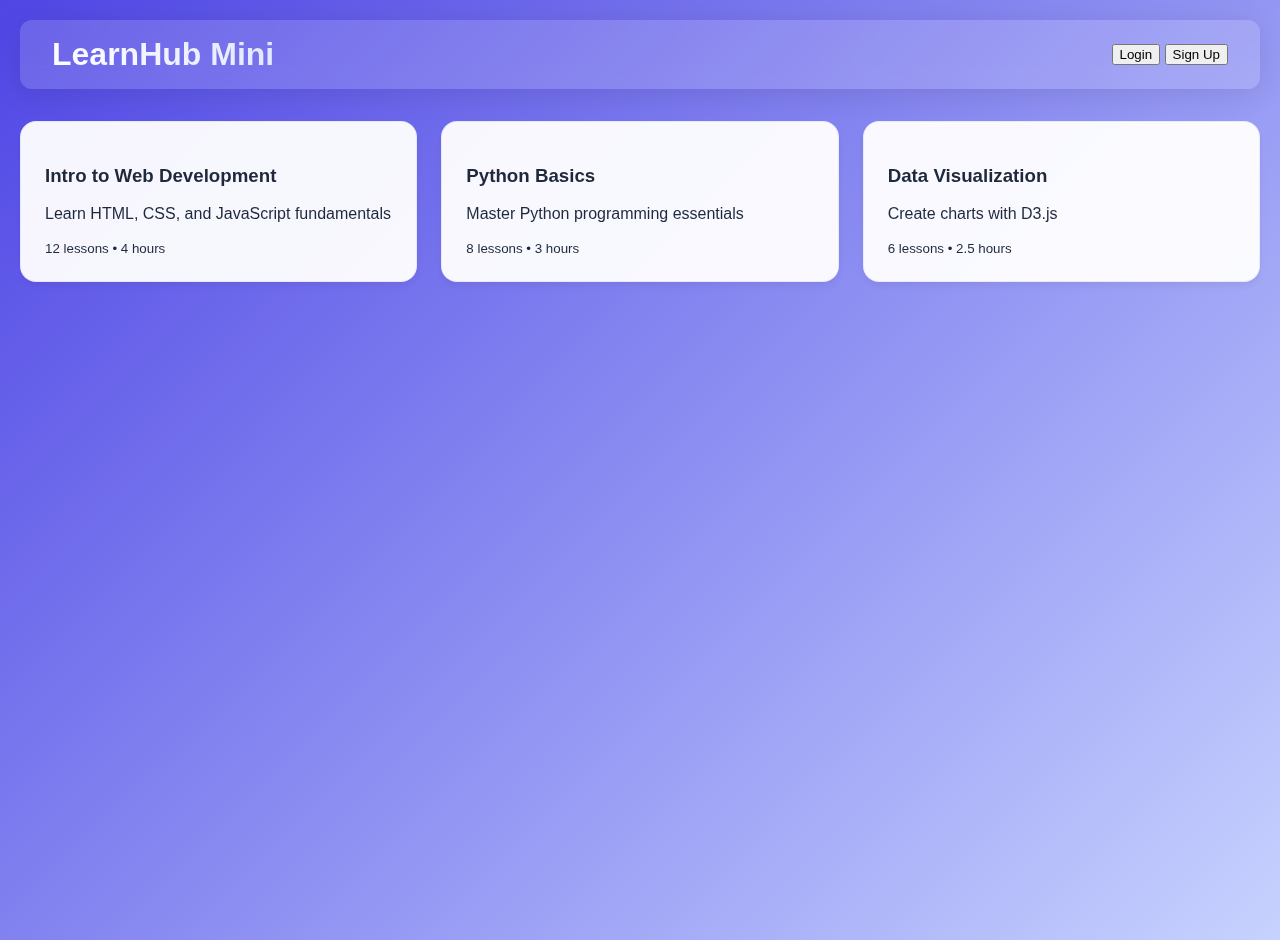
<file: index.html>
<!DOCTYPE html>
<html lang="en">
<head>
  <meta charset="UTF-8">
  <meta name="viewport" content="width=device-width, initial-scale=1.0">
  <title>LearnHub Mini</title>
  <link rel="stylesheet" href="style.css">
</head>
<body>
  <header>
    <nav>
      <h1>LearnHub Mini</h1>
      <div id="auth-section">
        <button onclick="showAuthModal('login')">Login</button>
        <button onclick="showAuthModal('signup')">Sign Up</button>
      </div>
    </nav>
  </header>

  <main id="main-content">
    <!-- Content injected by JavaScript -->
  </main>

  <!-- Auth Modal -->
  <div id="auth-modal" class="modal">
    <div class="modal-content">
      <span class="close" onclick="closeAuthModal()">&times;</span>
      <h2 id="modal-title">Login</h2>
      <form id="auth-form" onsubmit="handleAuthSubmit(event)">
        <input type="email" id="email" placeholder="Email" required>
        <input type="password" id="password" placeholder="Password" required>
        <button type="submit" class="button button-primary">Continue</button>
      </form>
    </div>
  </div>

  <script src="script.js"></script>
</body>
</html>
</file>
<file: style.css>
:root {
  --primary: #6366f1;
  --success: #22c55e;
  --gradient-start: #4f46e5;
  --gradient-end: #c7d2fe;
  --glass: rgba(255, 255, 255, 0.15);
}

body {
  font-family: 'Inter', sans-serif;
  margin: 0;
  padding: 20px;
  min-height: 100vh;
  background: linear-gradient(135deg, var(--gradient-start), var(--gradient-end));
  color: #1e293b;
}

nav {
  background: var(--glass);
  backdrop-filter: blur(10px);
  padding: 1rem 2rem;
  border-radius: 12px;
  margin-bottom: 2rem;
  box-shadow: 0 4px 30px rgba(0, 0, 0, 0.1);
  display: flex;
  justify-content: space-between;
  align-items: center;
}

h1 {
  margin: 0;
  font-weight: 700;
  background: linear-gradient(45deg, #fff, #e0e7ff);
  display: inline-block;
 
  background-clip: text;
  -webkit-background-clip: text;
  color: transparent;
  -webkit-text-fill-color: transparent;
}

.course-grid {
  display: grid;
  gap: 1.5rem;
  grid-template-columns: repeat(auto-fill, minmax(300px, 1fr));
}

.course-card {
  background: rgba(255, 255, 255, 0.95);
  border-radius: 16px;
  padding: 1.5rem;
  border: 1px solid rgba(99, 102, 241, 0.1);
  transition: all 0.3s cubic-bezier(0.4, 0, 0.2, 1);
  cursor: pointer;
  position: relative;
  overflow: hidden;
  box-shadow: 0 4px 6px rgba(0, 0, 0, 0.05);
}

.course-card:hover {
  transform: translateY(-5px);
  box-shadow: 0 12px 24px rgba(99, 102, 241, 0.15);
  background: rgba(255, 255, 255, 1);
}

.course-card::before {
  content: '';
  position: absolute;
  top: 0;
  left: -100%;
  width: 100%;
  height: 100%;
  background: linear-gradient(
    90deg,
    transparent,
    rgba(99, 102, 241, 0.05),
    transparent
  );
  transition: 0.5s;
}

.course-card:hover::before {
  left: 100%;
}

/* Keep existing grid arrangement */
.course-grid {
  display: grid;
  gap: 1.5rem;
  grid-template-columns: repeat(auto-fill, minmax(300px, 1fr));
}
/* Enhanced Auth Modal */
.modal {
  display: none;
  position: fixed;
  z-index: 1000;
  left: 0;
  top: 0;
  width: 100%;
  height: 100%;
  background: rgba(0, 0, 0, 0.4);
  backdrop-filter: blur(5px);
}

.modal-content {
  position: relative;
  background: rgba(255, 255, 255, 0.98);
  margin: 10% auto;
  padding: 2.5rem;
  border-radius: 24px;
  width: 100%;
  max-width: 400px;
  box-shadow: 0 12px 24px rgba(0, 0, 0, 0.15);
  border: 1px solid rgba(0, 0, 0, 0.05);
}

#auth-form {
  display: flex;
  flex-direction: column;
  gap: 1.5rem;
}

input[type="email"],
input[type="password"] {
  padding: 14px 20px;
  border: 2px solid #e2e8f0;
  border-radius: 12px;
  font-size: 16px;
  transition: all 0.2s ease;
  background: #f8fafc;
}

input:focus {
  border-color: var(--primary);
  box-shadow: 0 0 0 3px rgba(99, 102, 241, 0.15);
  background: white;
}

#modal-title {
  text-align: center;
  margin-bottom: 1.5rem;
  font-size: 1.75rem;
  color: #1e293b;
  font-weight: 700;
}

.button-primary {
  padding: 16px;
  border-radius: 12px;
  font-weight: 600;
  text-transform: uppercase;
  letter-spacing: 0.5px;
  background: linear-gradient(135deg, var(--primary), #818cf8);
  transition: all 0.2s cubic-bezier(0.4, 0, 0.2, 1);
}

.button-primary:hover {
  transform: translateY(-1px);
  box-shadow: 0 6px 12px rgba(99, 102, 241, 0.2);
}

.close {
  position: absolute;
  right: 24px;
  top: 24px;
  font-size: 28px;
  color: #94a3b8;
  cursor: pointer;
  transition: color 0.2s;
}

.close:hover {
  color: #64748b;
}

.auth-options {
  text-align: center;
  margin-top: 1.5rem;
  color: #64748b;
}

.auth-options a {
  color: var(--primary);
  text-decoration: none;
  font-weight: 500;
  margin: 0 8px;
}
</file>
